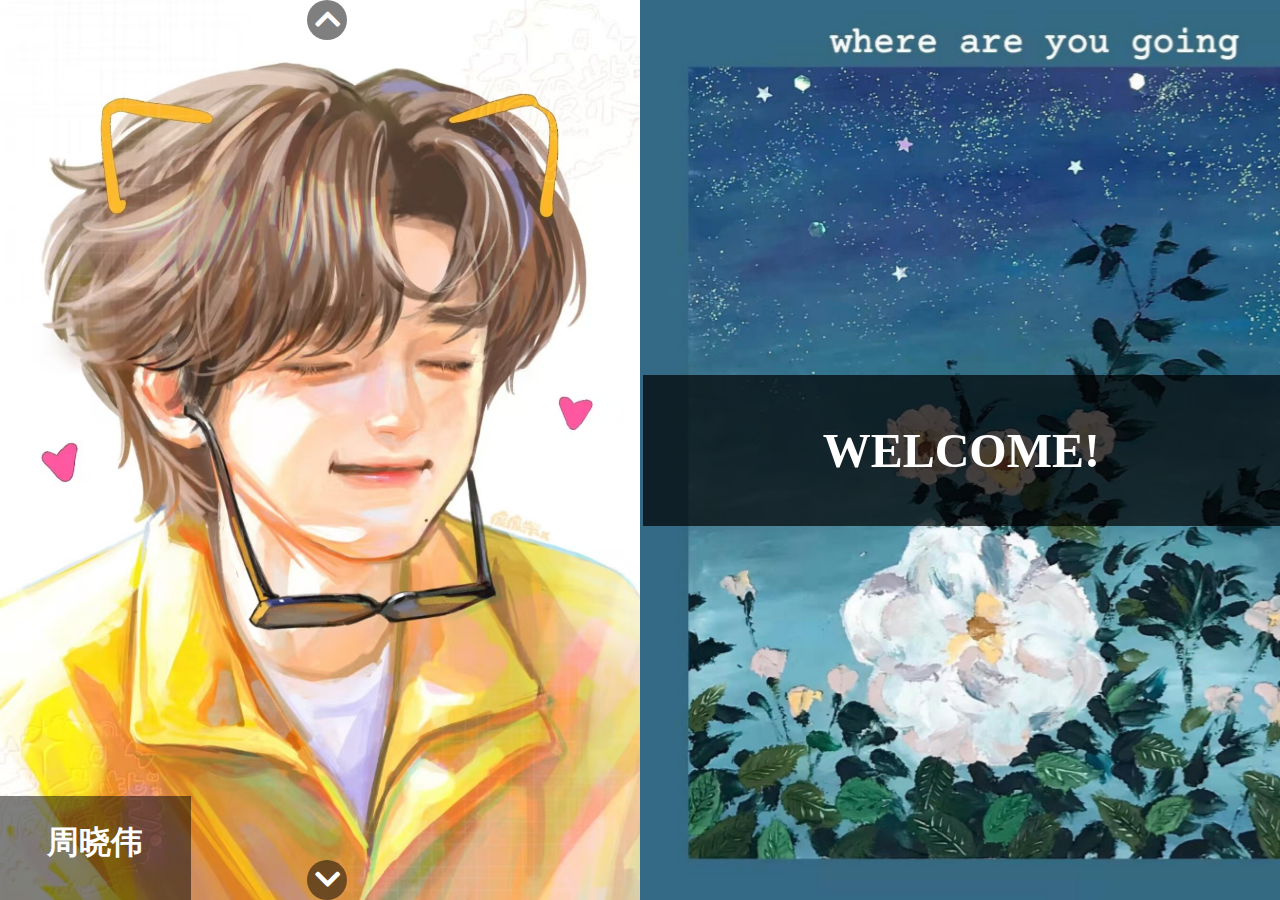
<file: index.html>
<!DOCTYPE html>
<html lang="zn-CH">
<head>
    <meta charset="UTF-8">
    <meta name="viewport" content="width=device-width, initial-scale=1.0">
    <link rel="stylesheet" href="https://cdn.bootcss.com/font-awesome/5.11.2/css/all.css">
    <link rel="stylesheet" href="作者介绍.css">
    <link rel="stylesheet" href="开始界面.css">
    <title>冷笑话生成器</title>
</head>
<body>
   <header class="left">
    <div class="image_slider">
        <div class="slide current">
            <img src="./1.jpg" alt="" class="image">
            <div class="content">
                <h1 class="name ">周晓伟</h1>
            </div>
        </div>
        <div class="slide">
            <img src="./2.jpg" alt="" class="image">
            <div class="content">
                <h1 class="name ">欧阳宇飞</h1>
            </div>
        </div>
        <div class="slide">
            <img src="./3.jpg" alt="" class="image">
            <div class="content">
                <h1 class="name ">张李瑞希</h1>
            </div>
        </div>
    </div>
    <div id="up"><i class="fas fa-chevron-up"></i></div>
    <div id="next"><i class="fas fa-chevron-down"></i></div>
   </header> 

   <div class="start">
    <header class="photo">
        <h1>WELCOME!</h1>
    </header>
    
       
    <main class="words">
        <article>
            <p>世界需要更多的冷笑话!&nbsp;&nbsp;&nbsp;&nbsp;</p>
            <p>你想来点吗？&nbsp;&nbsp;&nbsp;&nbsp;</p>
            <p>点击下面按钮，然后忍俊不禁吧！&nbsp;&nbsp;&nbsp;&nbsp;</p>
            <p>&nbsp;</p>
            
            
            <div class="interact_button" >
                <svg class="circle_narrow" width="40" height="40" viewBox="0 0 40 40">
                    <circle cx="50%" cy="50%" r="19" fill="none" stroke="white" stroke-width="2"></circle>
                    <polyline points="20,6 34,20 20,35" fill="none" stroke="white" stroke-width="2" class="arrow-up"></polyline>
                    <line x1="6" y1="50%" x2="34" y2="50%" stroke="white" stroke-width="2" class="mid_line"></line>
                    <polyline points="8,20 18,30 30 12" stroke="white" stroke-width="2" fill="none" class="checkmark"></polyline>
                </svg>                
                <div class="progress_bar"></div>
            </div>
        </article>
    </main>

    

    
   </div>
   <script src="./作者介绍.js" type="text/javascript"></script>
   <script src="./按钮.js"></script>
</body>
</html>
</file>
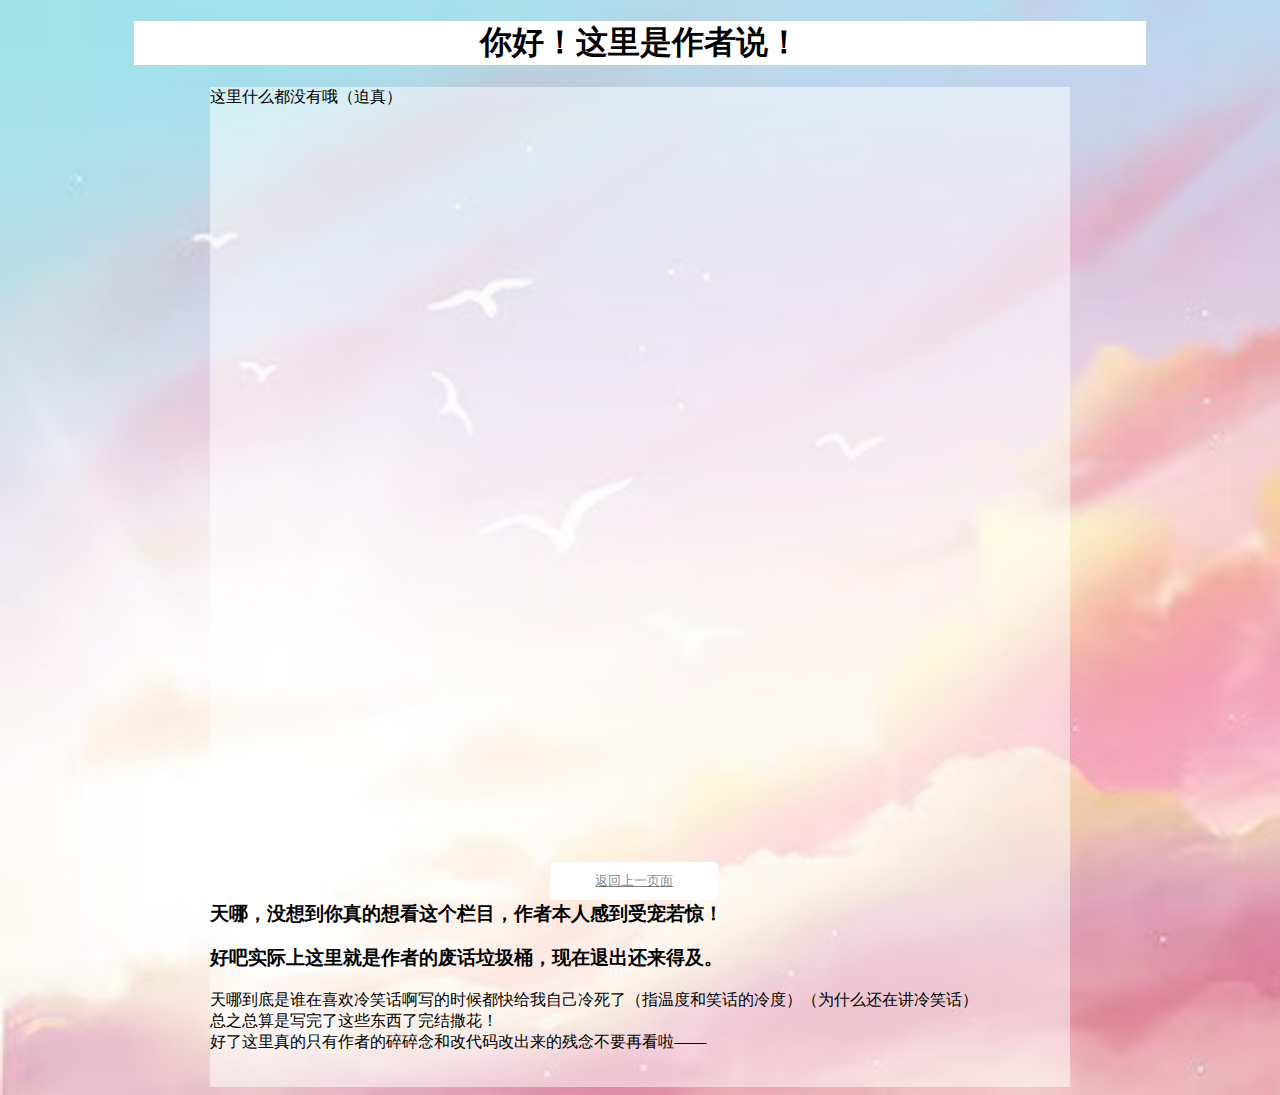
<file: 作者说.html>
<!DOCTYPE html>
<html lang="CN">
<head>
    <meta charset="UTF-8">
    <meta name="viewport" content="width=device-width, initial-scale=1.0">
    <link rel="stylesheet" href="作者说.css">
    <title>作者说</title>
</head>
<body>
    <div class="title"><span><h1>你好！这里是作者说！</h1></span></div>
    <div id="root">
        <span class="clickable-span" onclick="document.getElementById('hiddenLink').click();">
            这里什么都没有哦（迫真）
        </span>
        <br><br><br><br><br><br><br><br><br><br><br><br><br><br><br><br><br><br><br><br>
        <br><br><br><br><br><br><br><br><br><br><br><br><br><br><br><br><br><br><br><br><br><br><br><br>
        <span><h3>天哪，没想到你真的想看这个栏目，作者本人感到受宠若惊！</h3></span>
         <span><h3>好吧实际上这里就是作者的废话垃圾桶，现在退出还来得及。</h3></span>
        <p>天哪到底是谁在喜欢冷笑话啊写的时候都快给我自己冷死了（指温度和笑话的冷度）（为什么还在讲冷笑话）<br>
           总之总算是写完了这些东西了完结撒花！<br>
           好了这里真的只有作者的碎碎念和改代码改出来的残念不要再看啦——</p>
        <br>
    <a id="hiddenLink" href=" https://www.bilibili.com/video/BV1GJ411x7h7/?spm_id_from=333.337.search-card.all.click&vd_source=ee0168161126fa59f1ec2f8ab21bce8f" class="hidden-link"></a>
    <a href="./冷笑话背后的故事.html" class="pri">返回上一页面</a>
    </div>
</body>
</html>
</file>
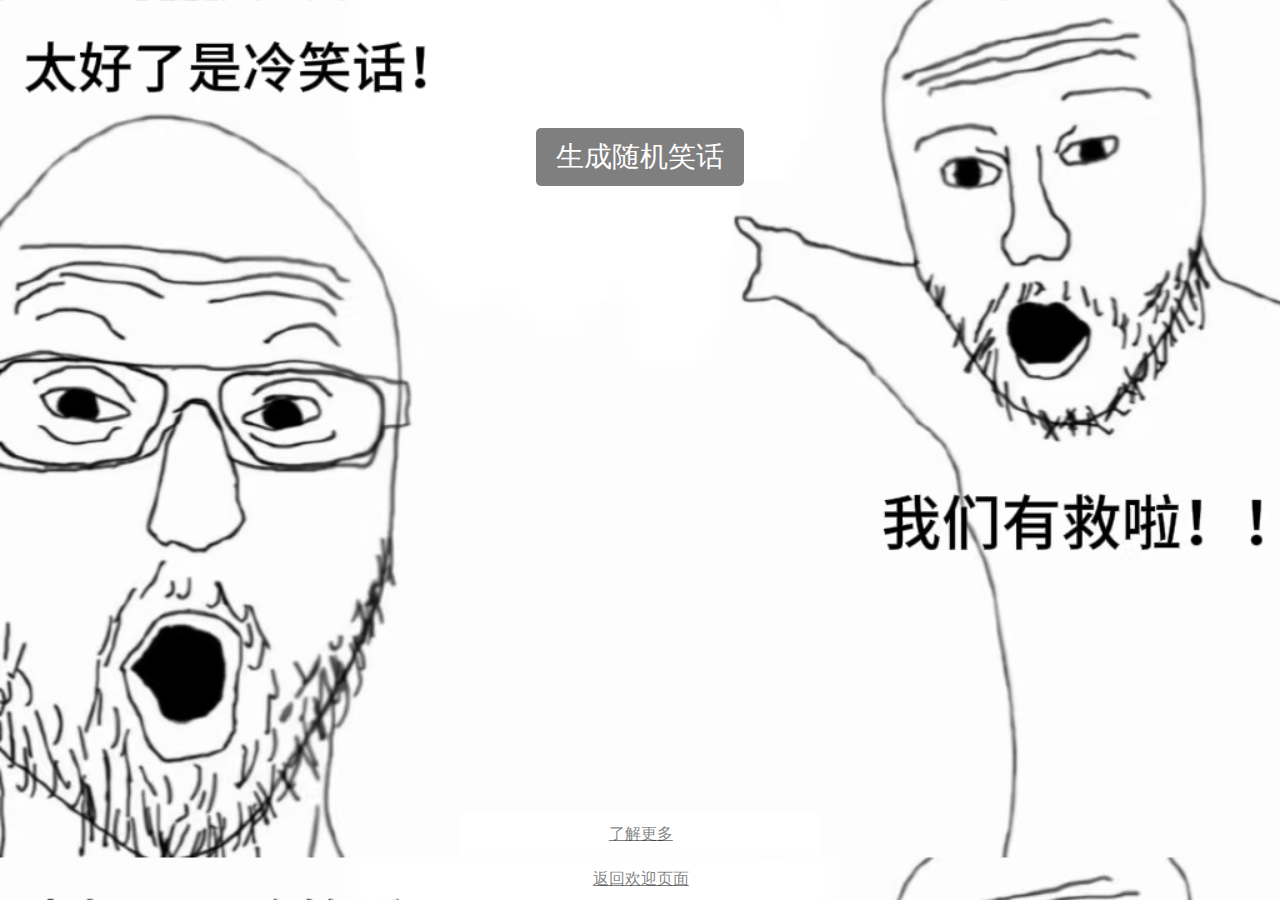
<file: 冷笑话展示页面.html>
<!DOCTYPE html>
<html>
  <html lang="zn-CH">
  <head>
    <meta charset="utf-8">
    <meta http-equiv="X-UA-Compatible" content="IE=edge,chrome=1">
    <meta name="viewport" content="width=device-width">
    <title>冷笑话生成器，启动！！</title>
    <link href="冷笑话展示页面.css" rel="stylesheet">
    <script src="冷笑话展示页面.js" defer></script>
    <link rel="stylesheet" href="作者介绍.css">
    <link rel="stylesheet" href="开始界面.css">
    
  </head>

  <body>
    <div>
      <br><br><br><br><br><br>
      <button class="randomize">生成随机笑话</button>
      <p class="story"></p>
    </div>

    

    <a href="./冷笑话背后的故事.html" class="more">了解更多</a>
    
    <a href="./index.html" class="randomize">返回欢迎页面</a>
  </body>
</html>
</file>
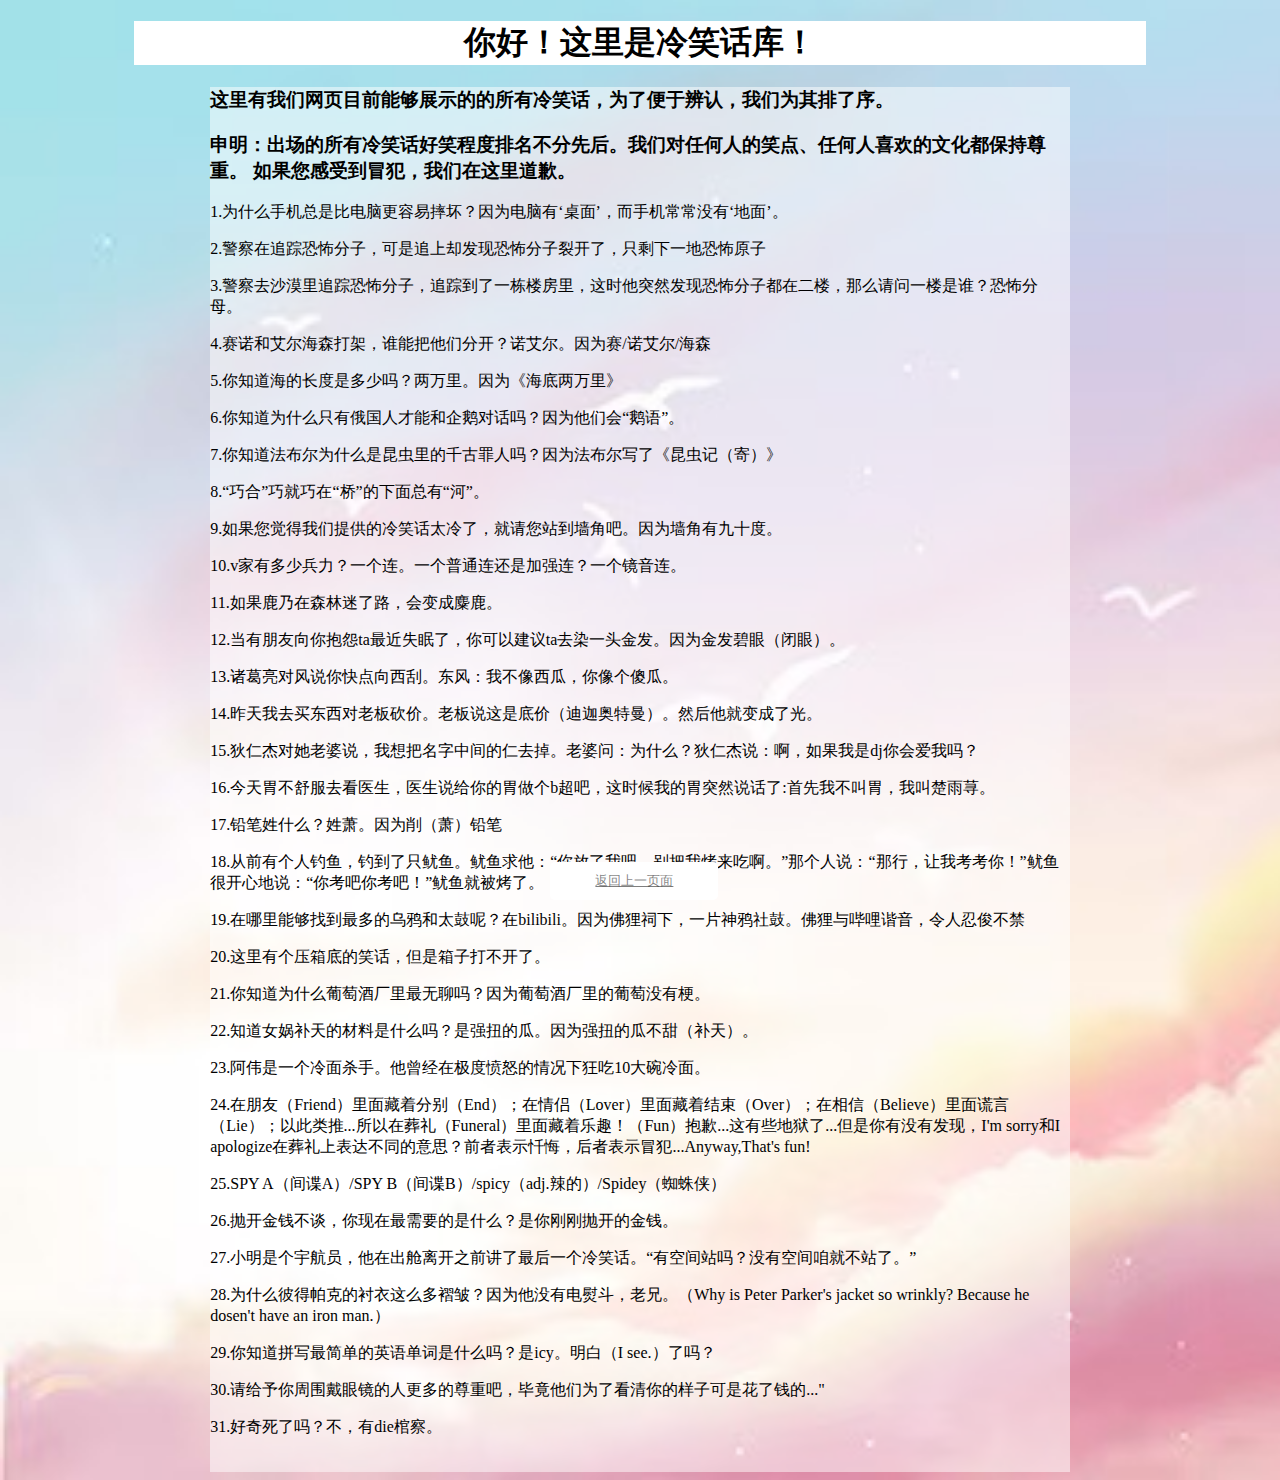
<file: 冷笑话库.html>
<!DOCTYPE html>
<html lang="CN">
<head>
    <meta charset="UTF-8">
    <meta name="viewport" content="width=device-width, initial-scale=1.0">
    <title>冷笑话库</title>
    <link rel="stylesheet" href="冷笑话库.css">
</head>
<body>
    <div class="title"><h1>你好！这里是冷笑话库！</h1></div>
    
    <div id="root">
    <span><h3>这里有我们网页目前能够展示的的所有冷笑话，为了便于辨认，我们为其排了序。</h3></span>
    <span><h3>申明：出场的所有冷笑话好笑程度排名不分先后。我们对任何人的笑点、任何人喜欢的文化都保持尊重。
        如果您感受到冒犯，我们在这里道歉。</h3></span>

    <p>1.为什么手机总是比电脑更容易摔坏？因为电脑有‘桌面’，而手机常常没有‘地面’。</p>
    <p>2.警察在追踪恐怖分子，可是追上却发现恐怖分子裂开了，只剩下一地恐怖原子</p>
    <p>3.警察去沙漠里追踪恐怖分子，追踪到了一栋楼房里，这时他突然发现恐怖分子都在二楼，那么请问一楼是谁？恐怖分母。</p>
    <p>4.赛诺和艾尔海森打架，谁能把他们分开？诺艾尔。因为赛/诺艾尔/海森</p>
    <p>5.你知道海的长度是多少吗？两万里。因为《海底两万里》</p>
    <p>6.你知道为什么只有俄国人才能和企鹅对话吗？因为他们会“鹅语”。</p>
    <p>7.你知道法布尔为什么是昆虫里的千古罪人吗？因为法布尔写了《昆虫记（寄）》</p>
    <p>8.“巧合”巧就巧在“桥”的下面总有“河”。</p>
    <p>9.如果您觉得我们提供的冷笑话太冷了，就请您站到墙角吧。因为墙角有九十度。</p>
    <p>10.v家有多少兵力？一个连。一个普通连还是加强连？一个镜音连。</p>
    <p>11.如果鹿乃在森林迷了路，会变成麋鹿。</p>
    <p>12.当有朋友向你抱怨ta最近失眠了，你可以建议ta去染一头金发。因为金发碧眼（闭眼）。</p>
    <p>13.诸葛亮对风说你快点向西刮。东风：我不像西瓜，你像个傻瓜。</p>
    <p>14.昨天我去买东西对老板砍价。老板说这是底价（迪迦奥特曼）。然后他就变成了光。</p>
    <p>15.狄仁杰对她老婆说，我想把名字中间的仁去掉。老婆问：为什么？狄仁杰说：啊，如果我是dj你会爱我吗？</p>
    <p>16.今天胃不舒服去看医生，医生说给你的胃做个b超吧，这时候我的胃突然说话了:首先我不叫胃，我叫楚雨荨。</p>
    <p>17.铅笔姓什么？姓萧。因为削（萧）铅笔</p>
    <p>18.从前有个人钓鱼，钓到了只鱿鱼。鱿鱼求他：“你放了我吧，别把我烤来吃啊。”那个人说：“那行，让我考考你！”鱿鱼很开心地说：“你考吧你考吧！”鱿鱼就被烤了。</p>
    <p>19.在哪里能够找到最多的乌鸦和太鼓呢？在bilibili。因为佛狸祠下，一片神鸦社鼓。佛狸与哔哩谐音，令人忍俊不禁</p>
    <p>20.这里有个压箱底的笑话，但是箱子打不开了。</p>
    <p>21.你知道为什么葡萄酒厂里最无聊吗？因为葡萄酒厂里的葡萄没有梗。</p>
    <p>22.知道女娲补天的材料是什么吗？是强扭的瓜。因为强扭的瓜不甜（补天）。</p>
    <p>23.阿伟是一个冷面杀手。他曾经在极度愤怒的情况下狂吃10大碗冷面。</p>
    <p>24.在朋友（Friend）里面藏着分别（End）；在情侣（Lover）里面藏着结束（Over）；在相信（Believe）里面谎言（Lie）；以此类推...所以在葬礼（Funeral）里面藏着乐趣！（Fun）抱歉...这有些地狱了...但是你有没有发现，I'm sorry和I apologize在葬礼上表达不同的意思？前者表示忏悔，后者表示冒犯...Anyway,That's fun!</p>
    <p>25.SPY A（间谍A）/SPY B（间谍B）/spicy（adj.辣的）/Spidey（蜘蛛侠）</p>
    <p>26.抛开金钱不谈，你现在最需要的是什么？是你刚刚抛开的金钱。</p>
    <p>27.小明是个宇航员，他在出舱离开之前讲了最后一个冷笑话。“有空间站吗？没有空间咱就不站了。”</p>
    <p>28.为什么彼得帕克的衬衣这么多褶皱？因为他没有电熨斗，老兄。（Why is Peter Parker's jacket so wrinkly? Because he dosen't have an iron man.）</p>
    <p>29.你知道拼写最简单的英语单词是什么吗？是icy。明白（I see.）了吗？</p>
    <p>30.请给予你周围戴眼镜的人更多的尊重吧，毕竟他们为了看清你的样子可是花了钱的..."</p>
    <p>31.好奇死了吗？不，有die棺察。</p>

    <br>
    <a href="./冷笑话背后的故事.html" class="pri">返回上一页面</a>
    </div>

    
</body>
</html>
</file>
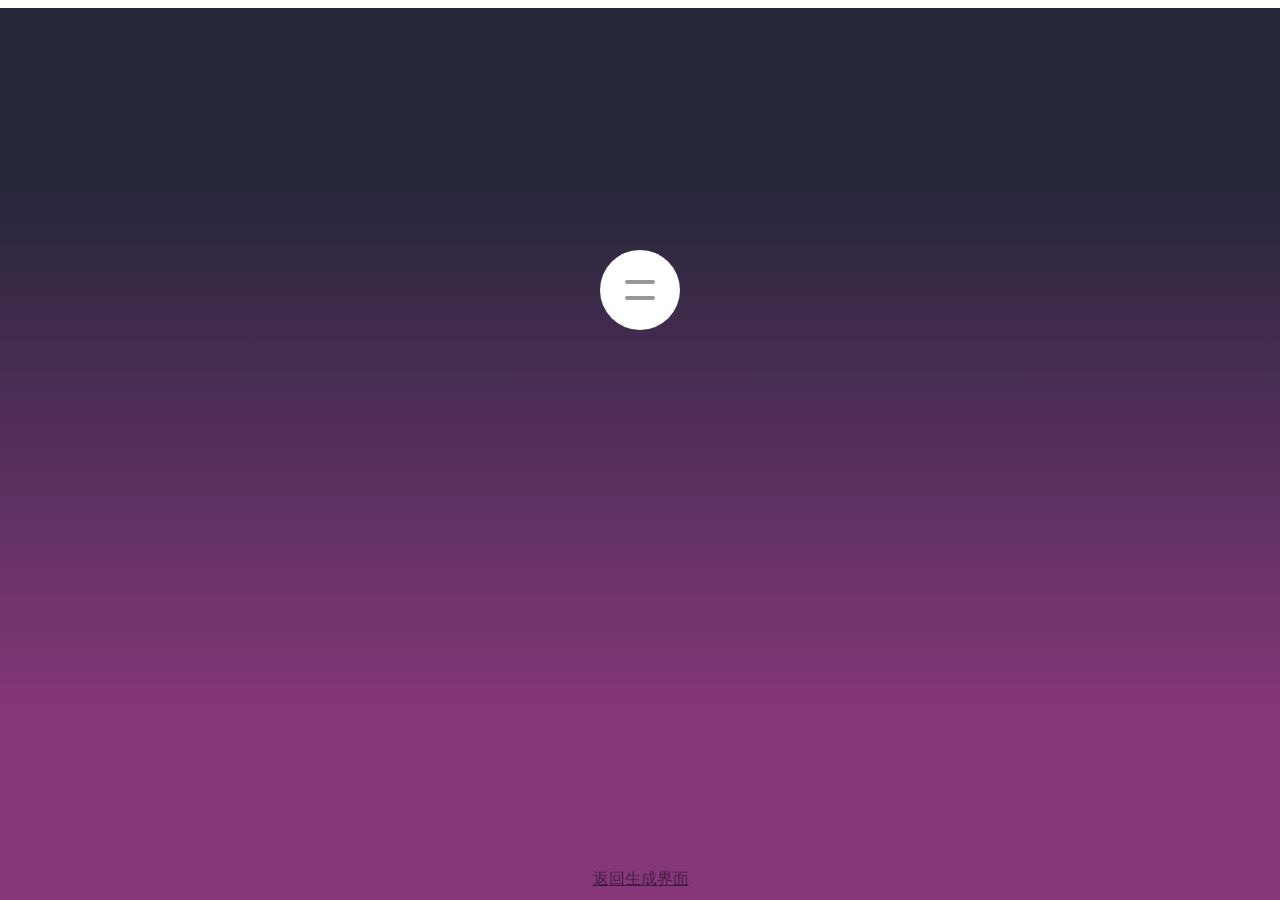
<file: 冷笑话背后的故事.html>
<!DOCTYPE html>
<html lang="CN">
    <head>
        <meta charset="UTF-8">
        <meta name="viewport" content="width=device-width, initial-scale=1.0">
        <link rel="stylesheet" href="https://cdn.bootcss.com/font-awesome/5.11.2/css/all.css">
        <link rel="stylesheet" href="作者介绍.css">
        <link rel="stylesheet" href="开始界面.css">
		
		<link rel="stylesheet" href="冷笑话背后的故事.css" >
		<link rel="stylesheet" href="波浪.css" >
		
		
    </head>    
<head>
    <meta charset="UTF-8">
    <meta name="viewport" content="width=device-width, initial-scale=1.0">
    <title>冷笑话背后的故事</title>
</head>
<body>
        <div class="waveWrapper">
			<div class="waveWrapperInner bgTop">
				<div class="wave waveTop" style="background-image: url('http://front-end-noobs.com/jecko/img/wave-top.png');"></div>
			</div>
			<div class="waveWrapperInner bgMiddle">
                <div class="wave waveMiddle" style="background-image: url('http://front-end-noobs.com/jecko/img/wave-mid.png');"></div>
			</div>
			<div class="waveWrapperInner bgBottom">
                <div class="wave waveBottom" style="background-image: url('http://front-end-noobs.com/jecko/img/wave-bot.png');"></div>
			</div>
		</div>

		<div class="navbar">
			<input type="checkbox"/>
			<span></span>
			<span></span>
			<ul>
				<li><a href="冷笑话库.html" class="get-joke-button" id="goToJokesPage">冷笑话库</a></li>
				<li><a href="冷笑话解析.html" class="get-joke-button" id="goToJokesPage">冷笑话解析</a></li>
				<li><a href="梗科普.html" class="get-joke-button" id="goToJokesPage">梗科普</a></li>
				<li><a href="作者说.html" class="get-joke-button" id="goToJokesPage">作者说</a></li>
			</ul>
		</div>

	   

		<a href="./冷笑话展示页面.html" class="what">返回生成界面</a>
		 
</body>
</html>
</file>
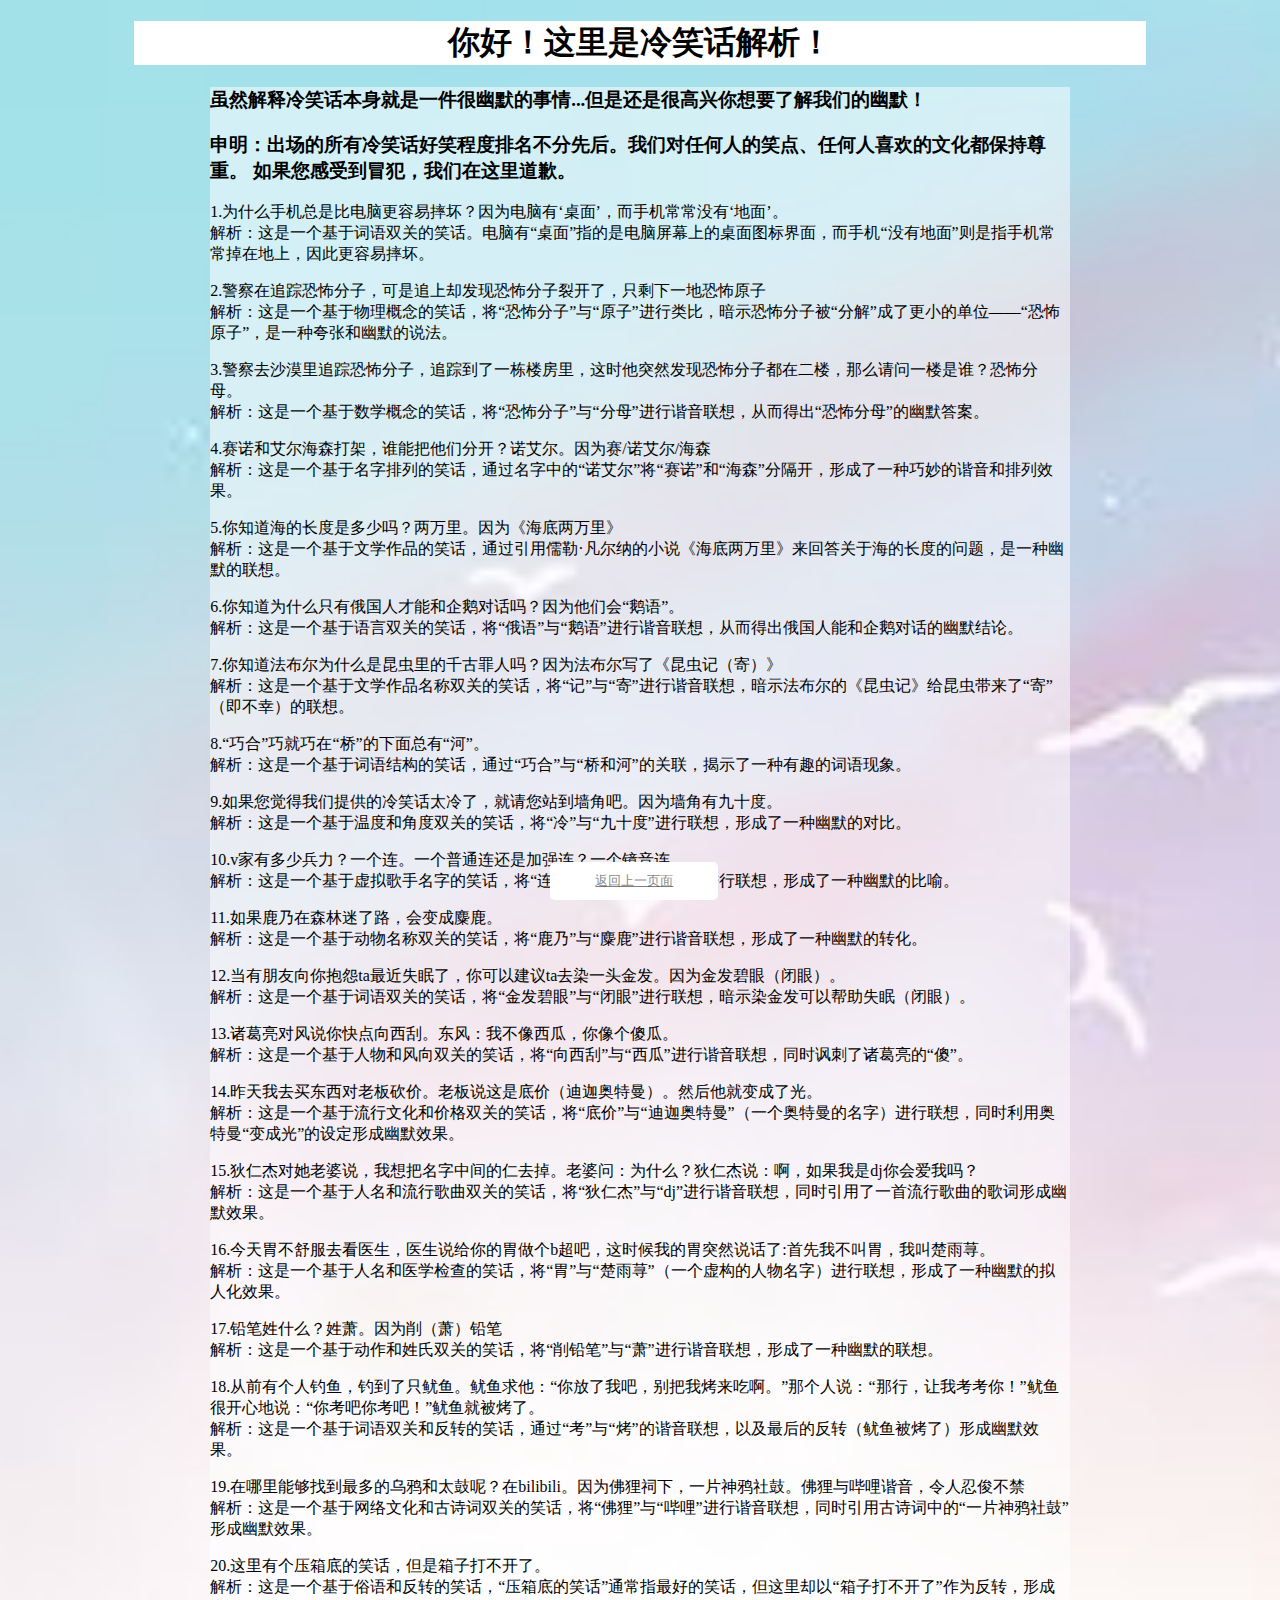
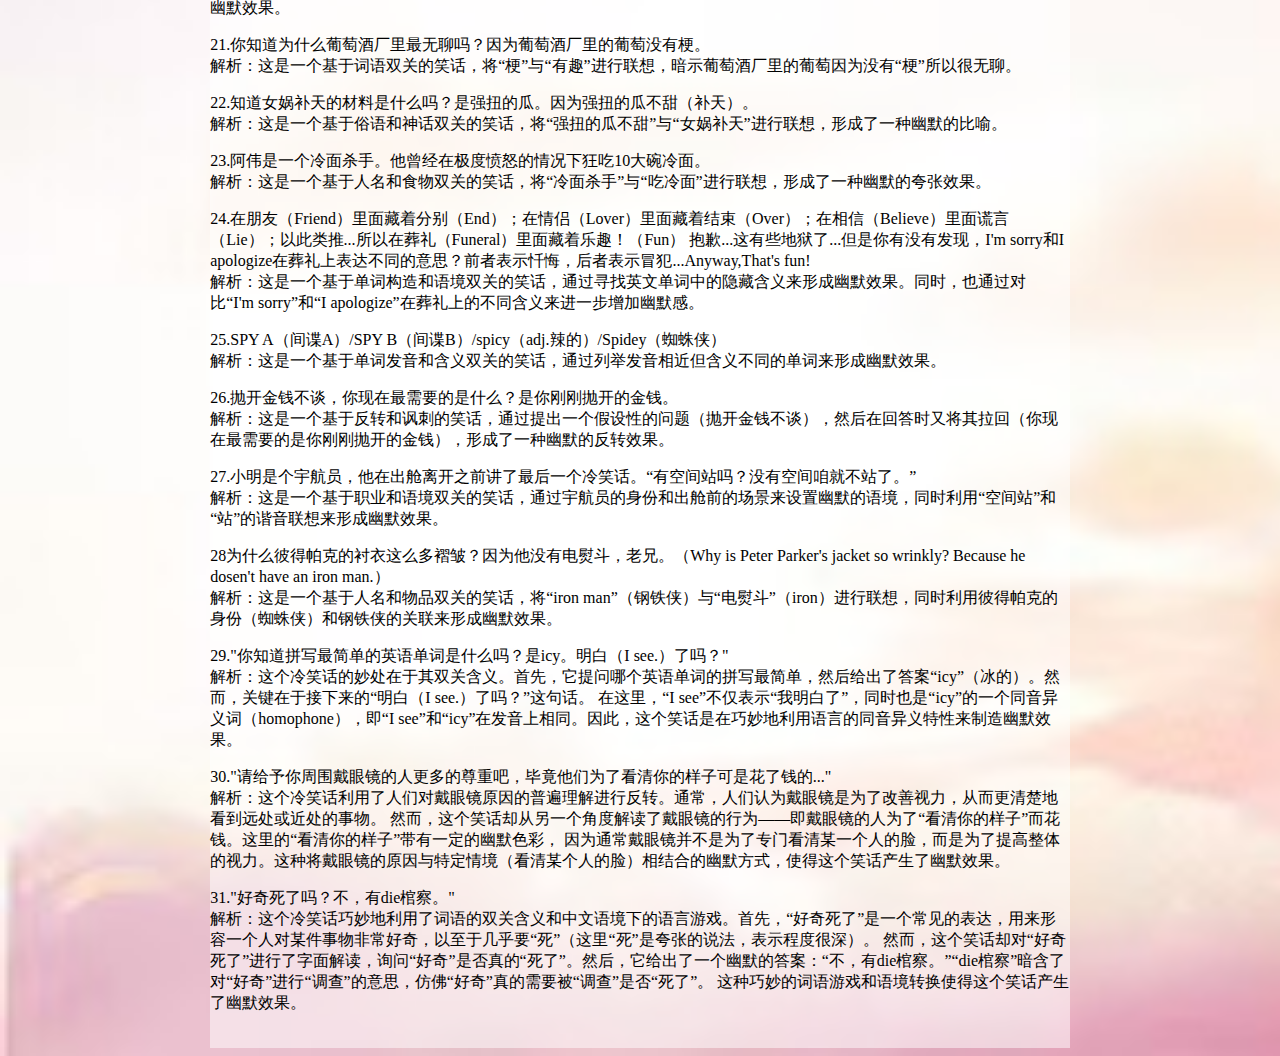
<file: 冷笑话解析.html>
<!DOCTYPE html>
<html lang="CN">
<head>
    <meta charset="UTF-8">
    <meta name="viewport" content="width=device-width, initial-scale=1.0">
    <link rel="stylesheet" href="冷笑话解析.css">
    <title>冷笑话解析</title>
</head>
<body>
    <div class="title"><h1>你好！这里是冷笑话解析！</h1></div>
    <div id="root">
    <span><h3>虽然解释冷笑话本身就是一件很幽默的事情...但是还是很高兴你想要了解我们的幽默！</h3></span>
    <span><h3>申明：出场的所有冷笑话好笑程度排名不分先后。我们对任何人的笑点、任何人喜欢的文化都保持尊重。
        如果您感受到冒犯，我们在这里道歉。</h3></span>

        <p>1.为什么手机总是比电脑更容易摔坏？因为电脑有‘桌面’，而手机常常没有‘地面’。<br>
            解析：这是一个基于词语双关的笑话。电脑有“桌面”指的是电脑屏幕上的桌面图标界面，而手机“没有地面”则是指手机常常掉在地上，因此更容易摔坏。</p>
        <p>2.警察在追踪恐怖分子，可是追上却发现恐怖分子裂开了，只剩下一地恐怖原子<br>
            解析：这是一个基于物理概念的笑话，将“恐怖分子”与“原子”进行类比，暗示恐怖分子被“分解”成了更小的单位——“恐怖原子”，是一种夸张和幽默的说法。</p>
        <p>3.警察去沙漠里追踪恐怖分子，追踪到了一栋楼房里，这时他突然发现恐怖分子都在二楼，那么请问一楼是谁？恐怖分母。<br>
            解析：这是一个基于数学概念的笑话，将“恐怖分子”与“分母”进行谐音联想，从而得出“恐怖分母”的幽默答案。</p>
        <p>4.赛诺和艾尔海森打架，谁能把他们分开？诺艾尔。因为赛/诺艾尔/海森<br>
            解析：这是一个基于名字排列的笑话，通过名字中的“诺艾尔”将“赛诺”和“海森”分隔开，形成了一种巧妙的谐音和排列效果。</p>
        <p>5.你知道海的长度是多少吗？两万里。因为《海底两万里》<br>
            解析：这是一个基于文学作品的笑话，通过引用儒勒·凡尔纳的小说《海底两万里》来回答关于海的长度的问题，是一种幽默的联想。</p>
        <p>6.你知道为什么只有俄国人才能和企鹅对话吗？因为他们会“鹅语”。<br>
            解析：这是一个基于语言双关的笑话，将“俄语”与“鹅语”进行谐音联想，从而得出俄国人能和企鹅对话的幽默结论。</p>
        <p>7.你知道法布尔为什么是昆虫里的千古罪人吗？因为法布尔写了《昆虫记（寄）》<br>
            解析：这是一个基于文学作品名称双关的笑话，将“记”与“寄”进行谐音联想，暗示法布尔的《昆虫记》给昆虫带来了“寄”（即不幸）的联想。</p>
        <p>8.“巧合”巧就巧在“桥”的下面总有“河”。<br>
            解析：这是一个基于词语结构的笑话，通过“巧合”与“桥和河”的关联，揭示了一种有趣的词语现象。</p>
        <p>9.如果您觉得我们提供的冷笑话太冷了，就请您站到墙角吧。因为墙角有九十度。<br>
            解析：这是一个基于温度和角度双关的笑话，将“冷”与“九十度”进行联想，形成了一种幽默的对比。</p>
        <p>10.v家有多少兵力？一个连。一个普通连还是加强连？一个镜音连。<br>
            解析：这是一个基于虚拟歌手名字的笑话，将“连”与虚拟歌手“镜音连”进行联想，形成了一种幽默的比喻。</p>
        <p>11.如果鹿乃在森林迷了路，会变成麋鹿。<br>
            解析：这是一个基于动物名称双关的笑话，将“鹿乃”与“麋鹿”进行谐音联想，形成了一种幽默的转化。</p>
        <p>12.当有朋友向你抱怨ta最近失眠了，你可以建议ta去染一头金发。因为金发碧眼（闭眼）。<br>
            解析：这是一个基于词语双关的笑话，将“金发碧眼”与“闭眼”进行联想，暗示染金发可以帮助失眠（闭眼）。</p>
        <p>13.诸葛亮对风说你快点向西刮。东风：我不像西瓜，你像个傻瓜。<br>
            解析：这是一个基于人物和风向双关的笑话，将“向西刮”与“西瓜”进行谐音联想，同时讽刺了诸葛亮的“傻”。</p>
        <p>14.昨天我去买东西对老板砍价。老板说这是底价（迪迦奥特曼）。然后他就变成了光。<br>
            解析：这是一个基于流行文化和价格双关的笑话，将“底价”与“迪迦奥特曼”（一个奥特曼的名字）进行联想，同时利用奥特曼“变成光”的设定形成幽默效果。</p>
        <p>15.狄仁杰对她老婆说，我想把名字中间的仁去掉。老婆问：为什么？狄仁杰说：啊，如果我是dj你会爱我吗？<br>
            解析：这是一个基于人名和流行歌曲双关的笑话，将“狄仁杰”与“dj”进行谐音联想，同时引用了一首流行歌曲的歌词形成幽默效果。</p>
        <p>16.今天胃不舒服去看医生，医生说给你的胃做个b超吧，这时候我的胃突然说话了:首先我不叫胃，我叫楚雨荨。<br>
            解析：这是一个基于人名和医学检查的笑话，将“胃”与“楚雨荨”（一个虚构的人物名字）进行联想，形成了一种幽默的拟人化效果。</p>
        <p>17.铅笔姓什么？姓萧。因为削（萧）铅笔<br>
            解析：这是一个基于动作和姓氏双关的笑话，将“削铅笔”与“萧”进行谐音联想，形成了一种幽默的联想。</p>
        <p>18.从前有个人钓鱼，钓到了只鱿鱼。鱿鱼求他：“你放了我吧，别把我烤来吃啊。”那个人说：“那行，让我考考你！”鱿鱼很开心地说：“你考吧你考吧！”鱿鱼就被烤了。<br>
            解析：这是一个基于词语双关和反转的笑话，通过“考”与“烤”的谐音联想，以及最后的反转（鱿鱼被烤了）形成幽默效果。</p>
        <p>19.在哪里能够找到最多的乌鸦和太鼓呢？在bilibili。因为佛狸祠下，一片神鸦社鼓。佛狸与哔哩谐音，令人忍俊不禁<br>
            解析：这是一个基于网络文化和古诗词双关的笑话，将“佛狸”与“哔哩”进行谐音联想，同时引用古诗词中的“一片神鸦社鼓”形成幽默效果。</p>
        <p>20.这里有个压箱底的笑话，但是箱子打不开了。<br>
            解析：这是一个基于俗语和反转的笑话，“压箱底的笑话”通常指最好的笑话，但这里却以“箱子打不开了”作为反转，形成幽默效果。</p>
        <p>21.你知道为什么葡萄酒厂里最无聊吗？因为葡萄酒厂里的葡萄没有梗。<br>
            解析：这是一个基于词语双关的笑话，将“梗”与“有趣”进行联想，暗示葡萄酒厂里的葡萄因为没有“梗”所以很无聊。</p>
        <p>22.知道女娲补天的材料是什么吗？是强扭的瓜。因为强扭的瓜不甜（补天）。<br>
            解析：这是一个基于俗语和神话双关的笑话，将“强扭的瓜不甜”与“女娲补天”进行联想，形成了一种幽默的比喻。</p>
        <p>23.阿伟是一个冷面杀手。他曾经在极度愤怒的情况下狂吃10大碗冷面。<br>
            解析：这是一个基于人名和食物双关的笑话，将“冷面杀手”与“吃冷面”进行联想，形成了一种幽默的夸张效果。</p>
        <p>24.在朋友（Friend）里面藏着分别（End）；在情侣（Lover）里面藏着结束（Over）；在相信（Believe）里面谎言（Lie）；以此类推...所以在葬礼（Funeral）里面藏着乐趣！（Fun）
            抱歉...这有些地狱了...但是你有没有发现，I'm sorry和I apologize在葬礼上表达不同的意思？前者表示忏悔，后者表示冒犯...Anyway,That's fun!<br>
            解析：这是一个基于单词构造和语境双关的笑话，通过寻找英文单词中的隐藏含义来形成幽默效果。同时，也通过对比“I'm sorry”和“I apologize”在葬礼上的不同含义来进一步增加幽默感。</p>
        <p>25.SPY A（间谍A）/SPY B（间谍B）/spicy（adj.辣的）/Spidey（蜘蛛侠）<br>
            解析：这是一个基于单词发音和含义双关的笑话，通过列举发音相近但含义不同的单词来形成幽默效果。</p>
        <p>26.抛开金钱不谈，你现在最需要的是什么？是你刚刚抛开的金钱。<br>
            解析：这是一个基于反转和讽刺的笑话，通过提出一个假设性的问题（抛开金钱不谈），然后在回答时又将其拉回（你现在最需要的是你刚刚抛开的金钱），形成了一种幽默的反转效果。</p>
        <p>27.小明是个宇航员，他在出舱离开之前讲了最后一个冷笑话。“有空间站吗？没有空间咱就不站了。”<br>
            解析：这是一个基于职业和语境双关的笑话，通过宇航员的身份和出舱前的场景来设置幽默的语境，同时利用“空间站”和“站”的谐音联想来形成幽默效果。</p>
        <p>28为什么彼得帕克的衬衣这么多褶皱？因为他没有电熨斗，老兄。（Why is Peter Parker's jacket so wrinkly? Because he dosen't have an iron man.）<br>
            解析：这是一个基于人名和物品双关的笑话，将“iron man”（钢铁侠）与“电熨斗”（iron）进行联想，同时利用彼得帕克的身份（蜘蛛侠）和钢铁侠的关联来形成幽默效果。</p>
        <p>29."你知道拼写最简单的英语单词是什么吗？是icy。明白（I see.）了吗？"<br>
            解析：这个冷笑话的妙处在于其双关含义。首先，它提问哪个英语单词的拼写最简单，然后给出了答案“icy”（冰的）。然而，关键在于接下来的“明白（I see.）了吗？”这句话。
            在这里，“I see”不仅表示“我明白了”，同时也是“icy”的一个同音异义词（homophone），即“I see”和“icy”在发音上相同。因此，这个笑话是在巧妙地利用语言的同音异义特性来制造幽默效果。</p>
        <p>30."请给予你周围戴眼镜的人更多的尊重吧，毕竟他们为了看清你的样子可是花了钱的..."<br>
            解析：这个冷笑话利用了人们对戴眼镜原因的普遍理解进行反转。通常，人们认为戴眼镜是为了改善视力，从而更清楚地看到远处或近处的事物。
            然而，这个笑话却从另一个角度解读了戴眼镜的行为——即戴眼镜的人为了“看清你的样子”而花钱。这里的“看清你的样子”带有一定的幽默色彩，
            因为通常戴眼镜并不是为了专门看清某一个人的脸，而是为了提高整体的视力。这种将戴眼镜的原因与特定情境（看清某个人的脸）相结合的幽默方式，使得这个笑话产生了幽默效果。</p>
        <p>31."好奇死了吗？不，有die棺察。"<br>
            解析：这个冷笑话巧妙地利用了词语的双关含义和中文语境下的语言游戏。首先，“好奇死了”是一个常见的表达，用来形容一个人对某件事物非常好奇，以至于几乎要“死”（这里“死”是夸张的说法，表示程度很深）。
            然而，这个笑话却对“好奇死了”进行了字面解读，询问“好奇”是否真的“死了”。然后，它给出了一个幽默的答案：“不，有die棺察。”“die棺察”暗含了对“好奇”进行“调查”的意思，仿佛“好奇”真的需要被“调查”是否“死了”。
            这种巧妙的词语游戏和语境转换使得这个笑话产生了幽默效果。</p>
        <br>
            
        <a href="./冷笑话背后的故事.html" class="pri">返回上一页面</a>
    </div>
</body>
</html>
</file>
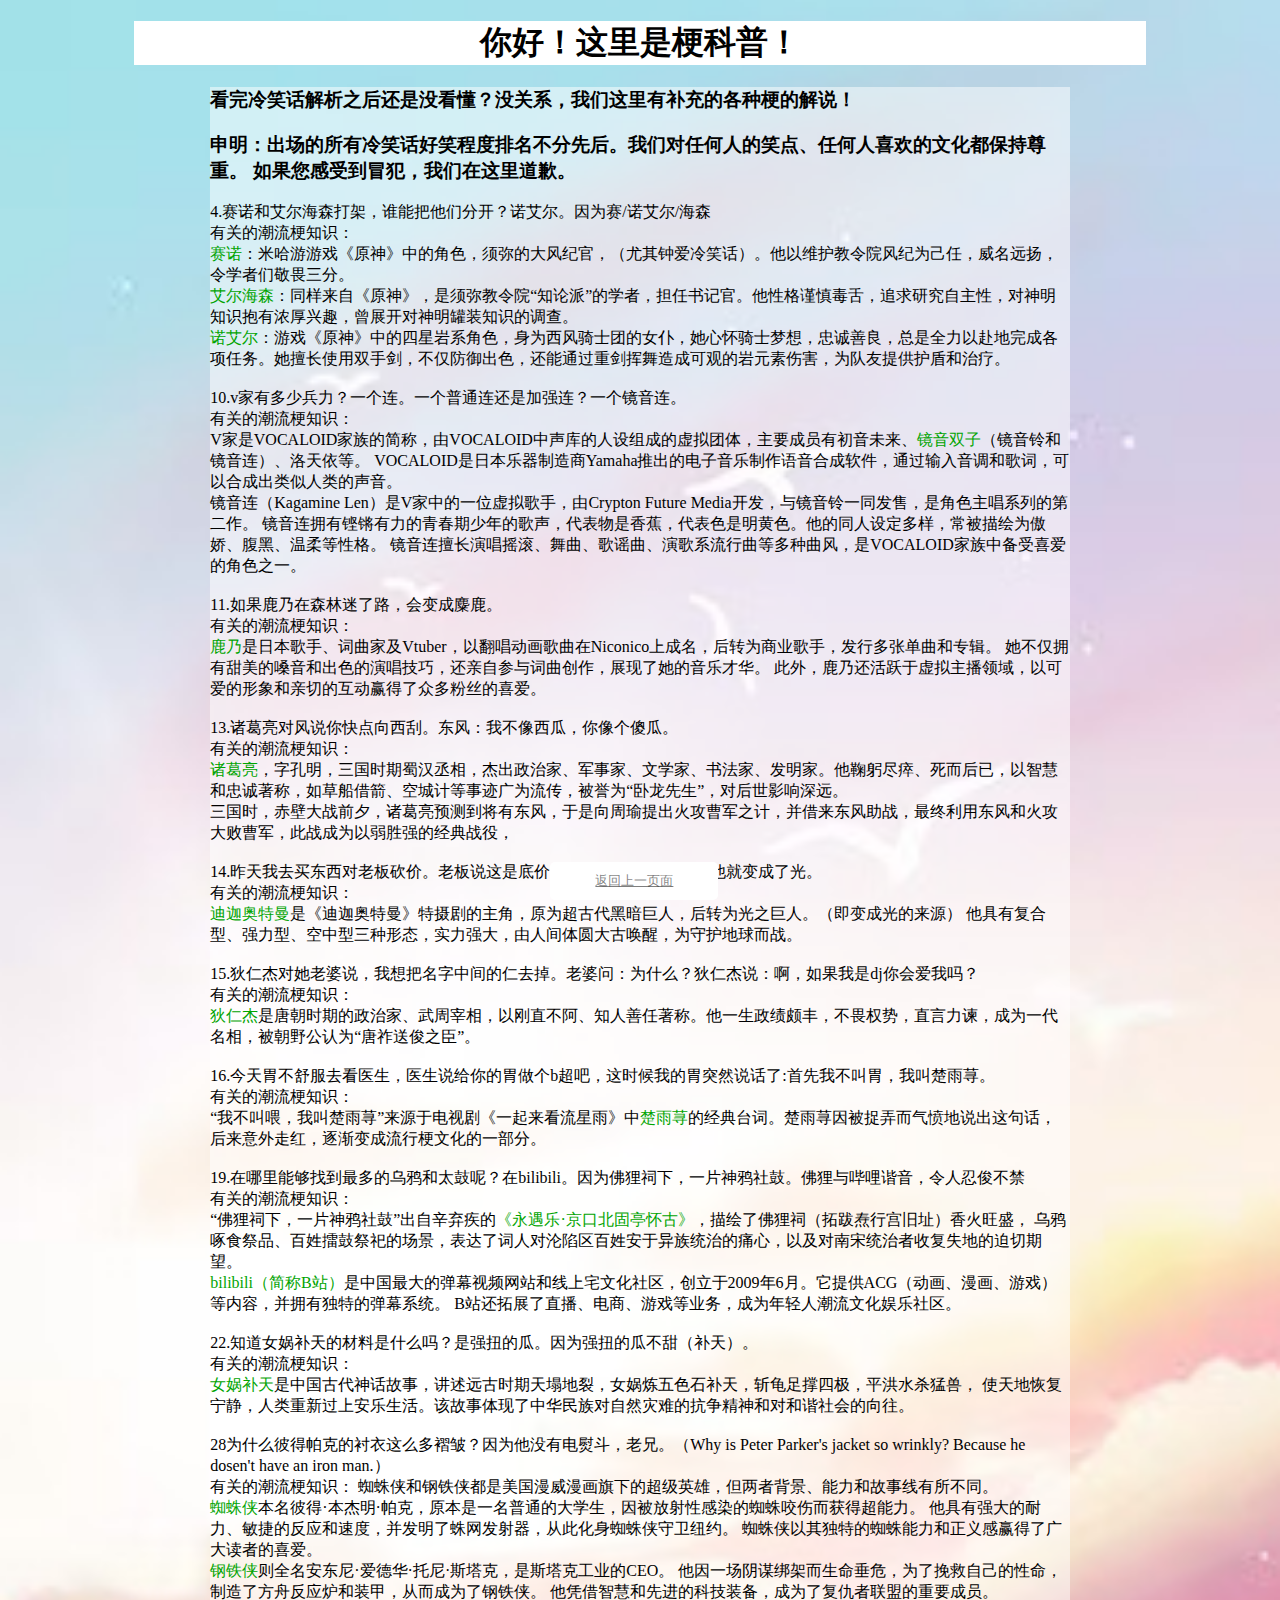
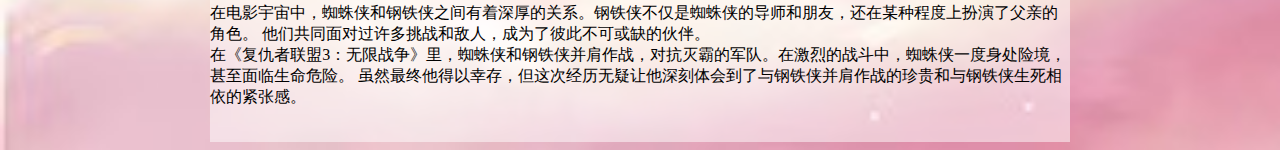
<file: 梗科普.html>
<!DOCTYPE html>
<html lang="zn-CH">
<head>
    <meta charset="UTF-8">
    <meta name="viewport" content="width=device-width, initial-scale=1.0">
    <link rel="stylesheet" href="梗科普.css">
    <title>梗科普</title>
</head>
<body>
    <div class="title"><span><h1>你好！这里是梗科普！</h1></span></div>
    <div id="root">
    <span><h3>看完冷笑话解析之后还是没看懂？没关系，我们这里有补充的各种梗的解说！</h3></span>
    <span><h3>申明：出场的所有冷笑话好笑程度排名不分先后。我们对任何人的笑点、任何人喜欢的文化都保持尊重。
        如果您感受到冒犯，我们在这里道歉。</h3></span>

        <div>4.赛诺和艾尔海森打架，谁能把他们分开？诺艾尔。因为赛/诺艾尔/海森<br>
        有关的潮流梗知识：</div>
        
        <div class="name-container1">
        <span class="name1"><span class="say_name">赛诺</span>：米哈游游戏《原神》中的角色，须弥的大风纪官，（尤其钟爱冷笑话）。他以维护教令院风纪为己任，威名远扬，令学者们敬畏三分。</span>
        <div class="image-container1">
            <img src="./p1.jpg" alt="赛诺" class="p1">
        </div>
        </div>

        <div class="name-container2">
        <span class="name2"><span class="say_name">艾尔海森</span>：同样来自《原神》，是须弥教令院“知论派”的学者，担任书记官。他性格谨慎毒舌，追求研究自主性，对神明知识抱有浓厚兴趣，曾展开对神明罐装知识的调查。</span>
        <div class="image-container2">
            <img src="./p2.jpg" alt="艾尔海森" class="p2">
        </div>
        </div>

        <div class="name-container3">
        <span class="name3"><span class="say_name">诺艾尔</span>：游戏《原神》中的四星岩系角色，身为西风骑士团的女仆，她心怀骑士梦想，忠诚善良，总是全力以赴地完成各项任务。她擅长使用双手剑，不仅防御出色，还能通过重剑挥舞造成可观的岩元素伤害，为队友提供护盾和治疗。</span>
        <div class="image-container3">
            <img src="./p3.jpg" alt="诺艾尔" class="p3">
        </div>
        </div>
        <br>
    
        <div>10.v家有多少兵力？一个连。一个普通连还是加强连？一个镜音连。<br>
        有关的潮流梗知识：</div>
        <div class="name-container4">
        <span class="name4">V家是VOCALOID家族的简称，由VOCALOID中声库的人设组成的虚拟团体，主要成员有初音未来、<span class="say_name">镜音双子</span>（镜音铃和镜音连）、洛天依等。
        VOCALOID是日本乐器制造商Yamaha推出的电子音乐制作语音合成软件，通过输入音调和歌词，可以合成出类似人类的声音。<br>
        镜音连（Kagamine Len）是V家中的一位虚拟歌手，由Crypton Future Media开发，与镜音铃一同发售，是角色主唱系列的第二作。
        镜音连拥有铿锵有力的青春期少年的歌声，代表物是香蕉，代表色是明黄色。他的同人设定多样，常被描绘为傲娇、腹黑、温柔等性格。
        镜音连擅长演唱摇滚、舞曲、歌谣曲、演歌系流行曲等多种曲风，是VOCALOID家族中备受喜爱的角色之一。</span> 
        <div class="image-container4">
            <img src="./p4.jpg" alt="镜音双子" class="p4">
        </div>
        </div>
        <br>

        <div>11.如果鹿乃在森林迷了路，会变成麋鹿。<br>
        有关的潮流梗知识：</div>
        <div class="name-container5">
        <span class="name5"><span class="say_name">鹿乃</span>是日本歌手、词曲家及Vtuber，以翻唱动画歌曲在Niconico上成名，后转为商业歌手，发行多张单曲和专辑。
        她不仅拥有甜美的嗓音和出色的演唱技巧，还亲自参与词曲创作，展现了她的音乐才华。
        此外，鹿乃还活跃于虚拟主播领域，以可爱的形象和亲切的互动赢得了众多粉丝的喜爱。</span>
        <div class="image-container5">
            <img src="./p5.jpg" alt="鹿乃" class="p5">
        </div>
        </div>
        <br>
    
        <span>13.诸葛亮对风说你快点向西刮。东风：我不像西瓜，你像个傻瓜。<br>
        有关的潮流梗知识：</span>
        <div class="name-container6">
        <span class="name6"><span class="say_name">诸葛亮</span>，字孔明，三国时期蜀汉丞相，杰出政治家、军事家、文学家、书法家、发明家。他鞠躬尽瘁、死而后已，以智慧和忠诚著称，如草船借箭、空城计等事迹广为流传，被誉为“卧龙先生”，对后世影响深远。<br>
        三国时，赤壁大战前夕，诸葛亮预测到将有东风，于是向周瑜提出火攻曹军之计，并借来东风助战，最终利用东风和火攻大败曹军，此战成为以弱胜强的经典战役，</span>
        <div class="image-container6">
            <img src="./p6.webp" alt="诸葛亮" class="p6">
        </div>
        </div>
        <br>
    
        <span>14.昨天我去买东西对老板砍价。老板说这是底价（迪迦奥特曼）。然后他就变成了光。<br>
        有关的潮流梗知识：</span>
        <div class="name-container7">
        <span class="name7"><span class="say_name">迪迦奥特曼</span>是《迪迦奥特曼》特摄剧的主角，原为超古代黑暗巨人，后转为光之巨人。（即变成光的来源）
        他具有复合型、强力型、空中型三种形态，实力强大，由人间体圆大古唤醒，为守护地球而战。</span>   
        <div class="image-container7">
            <img src="./p7.png" alt="迪迦奥特曼" class="p7">
        </div>
        </div>
        <br>
        
        <span>15.狄仁杰对她老婆说，我想把名字中间的仁去掉。老婆问：为什么？狄仁杰说：啊，如果我是dj你会爱我吗？<br>
        有关的潮流梗知识：</span>
        <div class="name-container8">
        <span class="name8"><span class="say_name">狄仁杰</span>是唐朝时期的政治家、武周宰相，以刚直不阿、知人善任著称。他一生政绩颇丰，不畏权势，直言力谏，成为一代名相，被朝野公认为“唐祚送俊之臣”。</span>
        <div class="image-container8">
            <img src="./p8.webp" alt="狄仁杰" class="p8">
        </div>
        </div>
        <br>
    
        <span>16.今天胃不舒服去看医生，医生说给你的胃做个b超吧，这时候我的胃突然说话了:首先我不叫胃，我叫楚雨荨。<br>
        有关的潮流梗知识：</span>
        <div class="name-container9">
        <span class="name9">“我不叫喂，我叫楚雨荨”来源于电视剧《一起来看流星雨》中<span class="say_name">楚雨荨</span>的经典台词。楚雨荨因被捉弄而气愤地说出这句话，后来意外走红，逐渐变成流行梗文化的一部分。</span>
        <div class="image-container9">
            <img src="./p9.webp" alt="楚雨荨" class="p9">
        </div>
        </div>
        <br>
    
        <span>19.在哪里能够找到最多的乌鸦和太鼓呢？在bilibili。因为佛狸祠下，一片神鸦社鼓。佛狸与哔哩谐音，令人忍俊不禁<br>
        有关的潮流梗知识：</span>
        <div class="name-container10">
        <span class="name10">“佛狸祠下，一片神鸦社鼓”出自辛弃疾的<span class="say_name">《永遇乐·京口北固亭怀古》</span>，描绘了佛狸祠（拓跋焘行宫旧址）香火旺盛，
        乌鸦啄食祭品、百姓擂鼓祭祀的场景，表达了词人对沦陷区百姓安于异族统治的痛心，以及对南宋统治者收复失地的迫切期望。</span>
        <div class="image-container10">
            <img src="./p10.jpg" alt="诗词" class="p10">
        </div>
        </div>

        <div class="name-container11">
        <span class="name11"><span class="say_name">bilibili（简称B站）</span>是中国最大的弹幕视频网站和线上宅文化社区，创立于2009年6月。它提供ACG（动画、漫画、游戏）等内容，并拥有独特的弹幕系统。
        B站还拓展了直播、电商、游戏等业务，成为年轻人潮流文化娱乐社区。</span>
        <div class="image-container11">
            <img src="./p11.jpg" alt="B站" class="p11">
        </div>
        </div>
        <br>
    
        <span>22.知道女娲补天的材料是什么吗？是强扭的瓜。因为强扭的瓜不甜（补天）。<br>
        有关的潮流梗知识：</span>
        <div class="name-container12">
        <span class="name12"><span class="say_name">女娲补天</span>是中国古代神话故事，讲述远古时期天塌地裂，女娲炼五色石补天，斩龟足撑四极，平洪水杀猛兽，
        使天地恢复宁静，人类重新过上安乐生活。该故事体现了中华民族对自然灾难的抗争精神和对和谐社会的向往。</span>
        <div class="image-container12">
            <img src="./p12.jpg" alt="女娲补天" class="p12">
        </div>
        </div>
        <br>

        <span>28为什么彼得帕克的衬衣这么多褶皱？因为他没有电熨斗，老兄。（Why is Peter Parker's jacket so wrinkly? Because he dosen't have an iron man.）<br>
        有关的潮流梗知识：</span>
        蜘蛛侠和钢铁侠都是美国漫威漫画旗下的超级英雄，但两者背景、能力和故事线有所不同。<br>

        <div class="name-container13">
        <span class="name13"><span class="say_name">蜘蛛侠</span>本名彼得·本杰明·帕克，原本是一名普通的大学生，因被放射性感染的蜘蛛咬伤而获得超能力。
        他具有强大的耐力、敏捷的反应和速度，并发明了蛛网发射器，从此化身蜘蛛侠守卫纽约。
        蜘蛛侠以其独特的蜘蛛能力和正义感赢得了广大读者的喜爱。</span>
        <div class="image-container13">
            <img src="./p13.jpg" alt="蜘蛛侠" class="p13">
        </div>
        </div>

        <div class="name-container14">
        <span class="name14"><span class="say_name">钢铁侠</span>则全名安东尼·爱德华·托尼·斯塔克，是斯塔克工业的CEO。
        他因一场阴谋绑架而生命垂危，为了挽救自己的性命，制造了方舟反应炉和装甲，从而成为了钢铁侠。
        他凭借智慧和先进的科技装备，成为了复仇者联盟的重要成员。</span>
        <div class="image-container14">
            <img src="./p14.webp" alt="钢铁侠" class="p14">
        </div>
        </div>

        在电影宇宙中，蜘蛛侠和钢铁侠之间有着深厚的关系。钢铁侠不仅是蜘蛛侠的导师和朋友，还在某种程度上扮演了父亲的角色。
        他们共同面对过许多挑战和敌人，成为了彼此不可或缺的伙伴。<br>
        在《复仇者联盟3：无限战争》里，蜘蛛侠和钢铁侠并肩作战，对抗灭霸的军队。在激烈的战斗中，蜘蛛侠一度身处险境，甚至面临生命危险。
        虽然最终他得以幸存，但这次经历无疑让他深刻体会到了与钢铁侠并肩作战的珍贵和与钢铁侠生死相依的紧张感。</p>
        <br>

    
        <a href="./冷笑话背后的故事.html" class="pri">返回上一页面</a>
    </div>

</body>
</html>
</file>
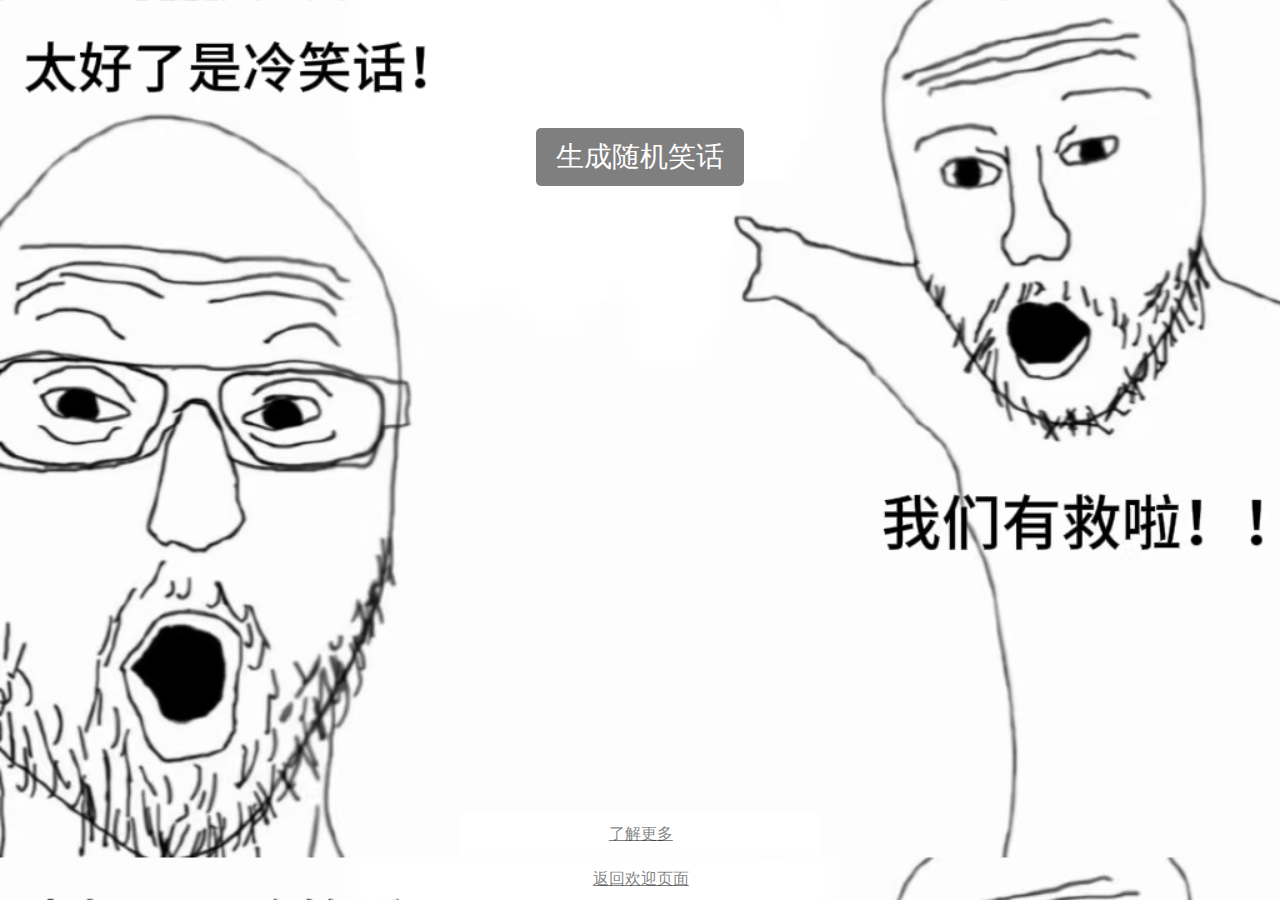
<file: 大作业（我的/冷笑话展示页面.html>
<!DOCTYPE html>
<html>
  <html lang="zn-CH">
  <head>
    <meta charset="utf-8">
    <meta http-equiv="X-UA-Compatible" content="IE=edge,chrome=1">
    <meta name="viewport" content="width=device-width">
    <title>冷笑话生成器，启动！！</title>
    <link href="冷笑话展示页面.css" rel="stylesheet">
    <script src="冷笑话展示页面.js" defer></script>
    <link rel="stylesheet" href="作者介绍.css">
    <link rel="stylesheet" href="开始界面.css">
    
  </head>

  <body>
    <div>
      <br><br><br><br><br><br>
      <button class="randomize">生成随机笑话</button>
      <p class="story"></p>
    </div>

    

    <a href="./冷笑话背后的故事.html" class="more">了解更多</a>
    
    <a href="./作者介绍（初始界面.html" class="randomize">返回欢迎页面</a>
  </body>
</html>
</file>
<file: 作者介绍.css>
* {
    margin: 0;
    padding: 0;
}

.image_slider {
    width: 50%;
    height: 100%;
}


.slide {
    width: 100%;
    height: 100%;
    position:absolute;
    transition: all linear 0.8s;
}

.image {
    width: 50%;
    height: 100%;
    
    object-fit: cover;
    position:absolute;
    z-index:50;
}

.content {
    z-index: 100;
    color: white;
    background-color: rgba(0, 0, 0, 0.5);
    padding: 25px;
    bottom: 0;
    width: 11%;
    text-align: center;

}


.name {
    margin-bottom: 10px;
}
#up,
#next {
position:absolute;
z-index: 150;
width: 40px;
height: 40px;
font-size:29px;
color:white;
background-color: rgba(0, 0, 0, 0.5);

text-align: center;
line-height: 40px;
border-radius: 50%;

left:24%;
transition: all 0.2s;
cursor: pointer;


}
#next {
    bottom: 0;
}

.slide {
    opacity: 0;
}
.slide.current {
    opacity: 1;
}
.content {
    opacity: 0;
    transform: translateY(500px);
}
.slide.current>.content {
    opacity: 1;
    transform: translateY(0);
    transition: all is ease-in-out 0.4s;
}
#up:hover,
#next:hover {
    background-color: rgb(255, 255, 255, 0.5);
    color: black;
}
.current .content{
    position: absolute;
}

.member {
    z-index: 250;
    color: white;
    background-color: rgba(0, 0, 0, 0.5);
    padding: 25px;
    position: fixed;
    left: 0;
    top: 0;
    width: 11%;
    float: none;
}
</file>
<file: 开始界面.css>
.start {
    position: absolute;
    right: 0;
    width: 50%; 
}
html {
    overflow: hidden;
}

.start {
    overflow-x: hidden;
    overflow-y: auto;
    height: 100vh;
    perspective: 1px;
    transform-style: preserve-3d;
}

.photo {
    display: flex;
    align-items: center;
    justify-content: flex-end;
    position: relative;
    height: 100vh;


    transform-style: inherit;
    height: 100vh;

}

.photo>h1 {
    background-color: rgba(0,0,0,0.7);
    color: white;
    padding: 1em 3.75em;
    font-size: 3em;

}

.photo::before {
    content: "";
    display: block;
    position: absolute;
    background-image: url('./测试1.jpg');
    background-size: cover;
    right: 0;
    bottom: 0;
    left: -5px;
    top:0;


    z-index: -1;

    transform: translateZ(-1px) scale(2);
}



.words {
    display: flex;
    justify-content: center;
    position: relative;
    background-color: #222f3e;


}

.words>article {
    width: 90vw;
    max-width: 960px;
    padding: 6em 0;
    color: white;
    font-size: 28px;
    text-align: center;
    letter-spacing: 0.075em;
    text-indent: 2em;
    line-height: 1.8em;

}

.interact_button {
    width: 100px;
    height: 60px;
    background-color: #222f3e;
    border: white solid 2px;
    cursor: pointer;
    border-radius: 8px;
    box-shadow: 19px 19px 19px rgba(0, 0, 0, .2);
   
    margin: 0 auto;
    position:relative;
    display: flex;
    justify-content: center;
    align-items: center;
    overflow: hidden;
}

.progress_bar {
    position: absolute;
    height: 3px;
    background-color: darkorange;
    bottom: 0;
    left: 0;
    border-radius: 4px;
}

.interact_button>.circle_narrow>.checkmark {
    opacity: 0;
}

.interact_button.interacting>.circle_narrow>.mid_line {
    stroke-dasharray: 4 3;
    animation: dashloop 0.8s linear infinite;

}

.interact_button.interacting>.circle_narrow> circle {
    animation: 1.5s linear blink infinite;
}

.interact_button.interacted>.circle_narrow>.arrow-up {
    animation: 1s linear arrowTransform forwards;
}

.interact_button.interacted>.circle_narrow>.checkmark {
    opacity: 1;
    stroke-dasharray: 100 100;
    stroke-dashoffset: 100;
    animation: 1s linear cheakmarkTransform forwards 0.6s;
}
.interact_button.interacted>.circle_narrow>.mid_line {
    transition: 0.3s linear;
    opacity: 0;
}



@keyframes dashloop {
    from {
        stroke-dashoffset: 7;
    }
    to {
        stroke-dashoffset: 0;
    }
}
@keyframes blink {
    from{
        opacity: 1;
    }
    50% {
        opacity: 0.3;
    }
    to {
        opacity: 1;
    }

}
@keyframes arrowTransform {
    from {
        stroke-dasharray: 100 100;
        stroke-dashoffset: 0;
    }
    to {
        stroke-dasharray: 100 100;
        stroke-dashoffset: -100;
    }
}

@keyframes cheakmarkTransform {
    from {
        stroke-dasharray: 100 100;
        stroke-dashoffset: 0;
    }
    to {
        stroke-dasharray: 100 100;
        stroke-dashoffset: 0;
    }
}
</file>
<file: 作者说.css>
body {
    background-image: url(./背景.jpg);
    background-size: cover;
    background-position:relative;
}
#root {
    width: 68%;
    height: auto;
    background-color: rgba(255, 255, 255, 0.5);
    margin: 0px auto;  
}
.title {
    background-color: white;
    text-align: center;
    position: sticky;
    top: 0%;
    left:10.5%;
    width: 80%;
}
.pri{
    padding: 10px 20px;
    font-size: 13px;
    cursor: pointer;
    border: none;
    border-radius: 5px;
    background-color: white;
    color: rgba(0, 0, 0, 0.5);
    transition: background-color 0.3s;
    text-align: center;
    position: fixed;
    bottom: 0;
    width: 10%;

    left: 43%;
}

.hidden-link {
    visibility: hidden; 
    position: relative;
}


.clickable-span {
    display: inline-block;
    color: black;
    cursor: pointer; 
}
</file>
<file: 冷笑话展示页面.css>
body {
    font-family: sans-serif;
    width: 350px;
    margin: 0 auto;
    background-image: url('梗.jpg');
    background-size: cover;
    background-position:relative;
    color:rgb(65, 160, 249);
    text-align: center;
    padding: 20px;
  }
  
label {
    font-weight: bold;
    color: #ffffff;
}
 
div {
    padding-bottom: 20px;
}
 
input[type="text"] {
    padding: 5px;
    width: calc(100% - 20px);
    border: 1px solid #ffffff;
    border-radius: 5px;
    background-color: rgba(255, 255, 255, 0.2);
}
 
button.randomize {
    padding: 10px 20px;
    font-size: 28px;
    cursor: pointer;
    border: none;
    border-radius: 5px;
    background-color: rgba(0, 0, 0, 0.5);
    color: #ffffff;
    transition: background-color 0.3s;
}

a.randomize {
    padding: 10px 20px;
    font-size: 16px;
    cursor: pointer;
    border: none;
    border-radius: 5px;
    background-color: white;
    color: rgba(0, 0, 0, 0.5);
    transition: background-color 0.3s;
    text-align: center;
    position: fixed;
    bottom: 0;
    width: 25%;

    left: 36%;
}


button.randomize:hover {
    background-color: rgba(0, 0, 0, 0.7);
}
 
p {
    background: rgba(255, 255, 255, 0.7);
    color: #000000;
    padding: 10px;
    visibility: hidden;
    border-radius: 5px;
    margin-top: 20px;
    
    width: 325px;
    height: auto;
}

.background-image {
  width: 100%;
  height: 100%;
  object-fit: cover;
  animation: rotate 10s linear infinite, flicker 2s infinite;
}

.story {
    font-size: 20px;
}

.more {
    position: absolute;
    bottom: 5%;
    left:40%;
    font-size: 25px;

    padding: 10px 20px;
    font-size: 16px;
    cursor: pointer;
    border: none;
    border-radius: 5px;
    background-color: white;
    color: rgba(0, 0, 0, 0.5);
    transition: background-color 0.3s;
    text-align: center;
    position: fixed;
    width: 25%;

    left: 36%;
}
</file>
<file: 冷笑话库.css>
body {
    background-image: url(./背景.jpg);
    background-size: cover;
    background-position:relative;
}
#root {
    width: 68%;
    height: auto;
    background-color: rgba(255, 255, 255, 0.5);
    margin: 0px auto;  
}

.title {
    background-color: white;
    text-align: center;
    position: sticky;
    top: 0%;
    left:10.5%;
    width: 80%;

}

.pri{
    padding: 10px 20px;
    font-size: 13px;
    cursor: pointer;
    border: none;
    border-radius: 5px;
    background-color: white;
    color: rgba(0, 0, 0, 0.5);
    transition: background-color 0.3s;
    text-align: center;
    position: fixed;
    bottom: 0;
    width: 10%;

    left: 43%;
}
</file>
<file: 冷笑话背后的故事.css>
* {
	padding: 0;
	margin: 0;
}

body,
.navbar,
.navbar ul {
	display: flex;
	justify-content: center;
	align-items: center;
}
.navbar {
	position: relative;
	padding: 20px;
	border-radius: 50px;
	background-color: #fff;
	z-index: 20;

	top: 250px;
}
.navbar input {
	width: 40px;
	height: 40px;
	cursor: pointer;
	opacity: 0;
}
.navbar span {
	position: absolute;
	left: 25px;
	top: calc(50% - 10px);
	width: 30px;
	height: 4px;
	border-radius: 15px;
	background-color: #999;
	pointer-events: none;
	transition: transform 0.3s ease-in-out, top 0.3s ease-in-out 0.3s;
}
.navbar span:nth-child(3) {
	top: calc(50% + 6px);
}
.navbar ul {
	width: 0;
	overflow: hidden;
	white-space: nowrap;
	transition: all 0.5s;
}
.navbar ul li {
	list-style: none;
	margin: 0 15px;
}
.navbar ul li a {
	text-decoration: none;
	font-size: 20px;
	font-weight: 700;
	color: #333;
}
.navbar ul li a:hover {
	color: #fb7299;
}
.navbar input:checked ~ ul {
	width: 800px;
}
.navbar input:checked ~ span:nth-child(2) {
	top: calc(50% - 2px);
	transform: rotate(-45deg);
	background-color: #fb7299;
	transition: top 0.3s ease-in-out, transform 0.3s ease-in-out 0.3s;
}
.navbar input:checked ~ span:nth-child(3) {
	top: calc(50% - 2px);
	transform: rotate(45deg);
	background-color: #fb7299;
	transition: top 0.3s ease-in-out, transform 0.3s ease-in-out 0.3s;
}

.what {
	padding: 10px 20px;
    font-size: 16px;
    cursor: pointer;
    border: none;
    border-radius: 5px;
    color: rgba(0, 0, 0, 0.5);
    transition: background-color 0.3s;
    text-align: center;
    position: fixed;
    bottom: 0;
    width: 25%;

    left: 36%;
	z-index: 20;
}
</file>
<file: 波浪.css>
.waveWrapper {
position: absolute;
  top: 8px; /* Added 'px' to specify units */
left: 0;
right: 0;
  bottom: 0;
margin: auto;
overflow: hidden;
background-color: red;
}

.waveWrapperInner {
  position: absolute;
  width: 100%;
  height: 100%;
overflow: hidden;
  background-image: linear-gradient(to top, #86377b 20%, #27273c 80%);
}

.font {
    font-size: 100px;
    color: red
}
.bgTop {
    z-index: 15;
    opacity: 0.5;
}
.bgMiddle {
    z-index: 10;
    opacity: 0.75;
}
.bgBottom {
    z-index: 5;
}
.wave {
    position: absolute;
    left: 0;
    width: 200%;
    height: 100%;
    background-repeat: repeat no-repeat;
    background-position: 0 bottom;
    transform-origin: center bottom;
}

@keyframes move_wave {
    0% {
        transform: translateX(0) translateZ(0) scaleY(1)
    }
    50% {
        transform: translateX(-25%) translateZ(0) scaleY(0.55)
    }
    100% {
        transform: translateX(-50%) translateZ(0) scaleY(1)
    }
}
.waveTop {
    background-size: 50% 100px;
    animation: move_wave 3s;
    animation-delay: 1s;
}
.waveMiddle {
    background-size: 50% 120px;
    animation: move_wave 10s linear infinite;
}
.waveBottom {
    background-size: 50% 100px;
    animation: move_wave 15s linear infinite;
}
</file>
<file: 冷笑话解析.css>
body {
    background-image: url(./背景.jpg);
    background-size: cover;
    background-position:relative;
}
#root {
    width: 68%;
    height: auto;
    background-color: rgba(255, 255, 255, 0.5);
    margin: 0px auto;  
}
.title {
    background-color: white;
    text-align: center;
    position: sticky;
    top: 0%;
    left:10.5%;
    width: 80%;
}
.pri{
    padding: 10px 20px;
    font-size: 13px;
    cursor: pointer;
    border: none;
    border-radius: 5px;
    background-color: white;
    color: rgba(0, 0, 0, 0.5);
    transition: background-color 0.3s;
    text-align: center;
    position: fixed;
    bottom: 0;
    width: 10%;

    left: 43%;
}
</file>
<file: 梗科普.css>
body {
    background-image: url(./背景.jpg);
    background-size: cover;
    background-position:relative;
}
#root {
    width: 68%;
    height: auto;
    background-color: rgba(255, 255, 255, 0.5);
    margin: 0px auto;  
}
.title {
    background-color: white;
    text-align: center;
    position: sticky;
    top: 0%;
    left:10.5%;
    width: 80%;
}
.pri{
    padding: 10px 20px;
    font-size: 13px;
    cursor: pointer;
    border: none;
    border-radius: 5px;
    background-color: white;
    color: rgba(0, 0, 0, 0.5);
    transition: background-color 0.3s;
    text-align: center;
    position: fixed;
    bottom: 0;
    width: 10%;

    left: 43%;
}
.say_name {
    color: rgb(1, 164, 1);
}


.p1 {
    width: 206px;
    height: auto;
    position: absolute;
    left : 0;
}
.image-container1 {
    display: none;
}.name-container1:hover .image-container1 {
    display: block;
}
.p2 {
    width: 206px;
    height: auto;
    position: absolute;
    left : 0;
}
.image-container2 {
    display: none;
}.name-container2:hover .image-container2 {
    display: block;
}
.p3 {
    width: 206px;
    height: auto;
    position: absolute;
    left : 0;
}
.image-container3 {
    display: none;
}.name-container3:hover .image-container3 {
    display: block;
}

.p4 {
    width: 206px;
    height: auto;
    position: absolute;
    left : 0;
}
.image-container4 {
    display: none;
}.name-container4:hover .image-container4 {
    display: block;
}

.p5 {
    width: 206px;
    height: auto;
    position: absolute;
    left : 0;
}
.image-container5 {
    display: none;
}.name-container5:hover .image-container5 {
    display: block;
}

.p6 {
    width: 206px;
    height: auto;
    position: absolute;
    left : 0;
}
.image-container6 {
    display: none;
}.name-container6:hover .image-container6 {
    display: block;
}

.p7 {
    width: 206px;
    height: auto;
    position: absolute;
    left : 0;
}
.image-container7 {
    display: none;
}.name-container7:hover .image-container7 {
    display: block;
}

.p8 {
    width: 206px;
    height: auto;
    position: absolute;
    left : 0;
}
.image-container8 {
    display: none;
}.name-container8:hover .image-container8 {
    display: block;
}

.p9 {
    width: 206px;
    height: auto;
    position: absolute;
    left : 0;
}
.image-container9 {
    display: none;
}.name-container9:hover .image-container9 {
    display: block;
}

.p10 {
    width: 206px;
    height: auto;
    position: absolute;
    left : 0;
}
.image-container10 {
    display: none;
}.name-container10:hover .image-container10 {
    display: block;
}
.p11 {
    width: 206px;
    height: auto;
    position: absolute;
    left : 0;
}
.image-container11 {
    display: none;
}.name-container11:hover .image-container11 {
    display: block;
}

.p12 {
    width: 206px;
    height: auto;
    position: absolute;
    left : 0;
}
.image-container12 {
    display: none;
}.name-container12:hover .image-container12 {
    display: block;
}

.p13 {
    width: 206px;
    height: auto;
    position: absolute;
    left : 0;
}
.image-container13 {
    display: none;
}.name-container13:hover .image-container13 {
    display: block;
}
.p14 {
    width: 206px;
    height: 150px;
    position: absolute;
    left : 0;
}
.image-container14 {
    display: none;
}.name-container14:hover .image-container14 {
    display: block;
}
</file>
<file: 大作业（我的/冷笑话展示页面.css>
body {
    font-family: sans-serif;
    width: 350px;
    margin: 0 auto;
    background-image: url('梗.jpg');
    background-size: cover;
    background-position:relative;
    color:rgb(65, 160, 249);
    text-align: center;
    padding: 20px;
  }
  
label {
    font-weight: bold;
    color: #ffffff;
}
 
div {
    padding-bottom: 20px;
}
 
input[type="text"] {
    padding: 5px;
    width: calc(100% - 20px);
    border: 1px solid #ffffff;
    border-radius: 5px;
    background-color: rgba(255, 255, 255, 0.2);
}
 
button.randomize {
    padding: 10px 20px;
    font-size: 28px;
    cursor: pointer;
    border: none;
    border-radius: 5px;
    background-color: rgba(0, 0, 0, 0.5);
    color: #ffffff;
    transition: background-color 0.3s;
}

a.randomize {
    padding: 10px 20px;
    font-size: 16px;
    cursor: pointer;
    border: none;
    border-radius: 5px;
    background-color: white;
    color: rgba(0, 0, 0, 0.5);
    transition: background-color 0.3s;
    text-align: center;
    position: fixed;
    bottom: 0;
    width: 25%;

    left: 36%;
}


button.randomize:hover {
    background-color: rgba(0, 0, 0, 0.7);
}
 
p {
    background: rgba(255, 255, 255, 0.7);
    color: #000000;
    padding: 10px;
    visibility: hidden;
    border-radius: 5px;
    margin-top: 20px;
    
    width: 325px;
    height: auto;
}

.background-image {
  width: 100%;
  height: 100%;
  object-fit: cover;
  animation: rotate 10s linear infinite, flicker 2s infinite;
}

.story {
    font-size: 20px;
}

.more {
    position: absolute;
    bottom: 5%;
    left:40%;
    font-size: 25px;

    padding: 10px 20px;
    font-size: 16px;
    cursor: pointer;
    border: none;
    border-radius: 5px;
    background-color: white;
    color: rgba(0, 0, 0, 0.5);
    transition: background-color 0.3s;
    text-align: center;
    position: fixed;
    width: 25%;

    left: 36%;
}
</file>
<file: 大作业（我的/作者介绍.css>
* {
    margin: 0;
    padding: 0;
}

.image_slider {
    width: 50%;
    height: 100%;
}


.slide {
    width: 100%;
    height: 100%;
    position:absolute;
    transition: all linear 0.8s;
}

.image {
    width: 50%;
    height: 100%;
    
    object-fit: cover;
    position:absolute;
    z-index:50;
}

.content {
    z-index: 100;
    color: white;
    background-color: rgba(0, 0, 0, 0.5);
    padding: 25px;
    bottom: 0;
    width: 11%;
    text-align: center;

}


.name {
    margin-bottom: 10px;
}
#up,
#next {
position:absolute;
z-index: 150;
width: 40px;
height: 40px;
font-size:29px;
color:white;
background-color: rgba(0, 0, 0, 0.5);

text-align: center;
line-height: 40px;
border-radius: 50%;

left:24%;
transition: all 0.2s;
cursor: pointer;


}
#next {
    bottom: 0;
}

.slide {
    opacity: 0;
}
.slide.current {
    opacity: 1;
}
.content {
    opacity: 0;
    transform: translateY(500px);
}
.slide.current>.content {
    opacity: 1;
    transform: translateY(0);
    transition: all is ease-in-out 0.4s;
}
#up:hover,
#next:hover {
    background-color: rgb(255, 255, 255, 0.5);
    color: black;
}
.current .content{
    position: absolute;
}

.member {
    z-index: 250;
    color: white;
    background-color: rgba(0, 0, 0, 0.5);
    padding: 25px;
    position: fixed;
    left: 0;
    top: 0;
    width: 11%;
    float: none;
}
</file>
<file: 大作业（我的/开始界面.css>
.start {
    position: absolute;
    right: 0;
    width: 50%; 
}
html {
    overflow: hidden;
}

.start {
    overflow-x: hidden;
    overflow-y: auto;
    height: 100vh;
    perspective: 1px;
    transform-style: preserve-3d;
}

.photo {
    display: flex;
    align-items: center;
    justify-content: flex-end;
    position: relative;
    height: 100vh;


    transform-style: inherit;
    height: 100vh;

}

.photo>h1 {
    background-color: rgba(0,0,0,0.7);
    color: white;
    padding: 1em 3.75em;
    font-size: 3em;

}

.photo::before {
    content: "";
    display: block;
    position: absolute;
    background-image: url('./测试1.jpg');
    background-size: cover;
    right: 0;
    bottom: 0;
    left: -5px;
    top:0;


    z-index: -1;

    transform: translateZ(-1px) scale(2);
}



.words {
    display: flex;
    justify-content: center;
    position: relative;
    background-color: #222f3e;


}

.words>article {
    width: 90vw;
    max-width: 960px;
    padding: 6em 0;
    color: white;
    font-size: 28px;
    text-align: center;
    letter-spacing: 0.075em;
    text-indent: 2em;
    line-height: 1.8em;

}

.interact_button {
    width: 100px;
    height: 60px;
    background-color: #222f3e;
    border: white solid 2px;
    cursor: pointer;
    border-radius: 8px;
    box-shadow: 19px 19px 19px rgba(0, 0, 0, .2);
   
    margin: 0 auto;
    position:relative;
    display: flex;
    justify-content: center;
    align-items: center;
    overflow: hidden;
}

.progress_bar {
    position: absolute;
    height: 3px;
    background-color: darkorange;
    bottom: 0;
    left: 0;
    border-radius: 4px;
}

.interact_button>.circle_narrow>.checkmark {
    opacity: 0;
}

.interact_button.interacting>.circle_narrow>.mid_line {
    stroke-dasharray: 4 3;
    animation: dashloop 0.8s linear infinite;

}

.interact_button.interacting>.circle_narrow> circle {
    animation: 1.5s linear blink infinite;
}

.interact_button.interacted>.circle_narrow>.arrow-up {
    animation: 1s linear arrowTransform forwards;
}

.interact_button.interacted>.circle_narrow>.checkmark {
    opacity: 1;
    stroke-dasharray: 100 100;
    stroke-dashoffset: 100;
    animation: 1s linear cheakmarkTransform forwards 0.6s;
}
.interact_button.interacted>.circle_narrow>.mid_line {
    transition: 0.3s linear;
    opacity: 0;
}



@keyframes dashloop {
    from {
        stroke-dashoffset: 7;
    }
    to {
        stroke-dashoffset: 0;
    }
}
@keyframes blink {
    from{
        opacity: 1;
    }
    50% {
        opacity: 0.3;
    }
    to {
        opacity: 1;
    }

}
@keyframes arrowTransform {
    from {
        stroke-dasharray: 100 100;
        stroke-dashoffset: 0;
    }
    to {
        stroke-dasharray: 100 100;
        stroke-dashoffset: -100;
    }
}

@keyframes cheakmarkTransform {
    from {
        stroke-dasharray: 100 100;
        stroke-dashoffset: 0;
    }
    to {
        stroke-dasharray: 100 100;
        stroke-dashoffset: 0;
    }
}
</file>
